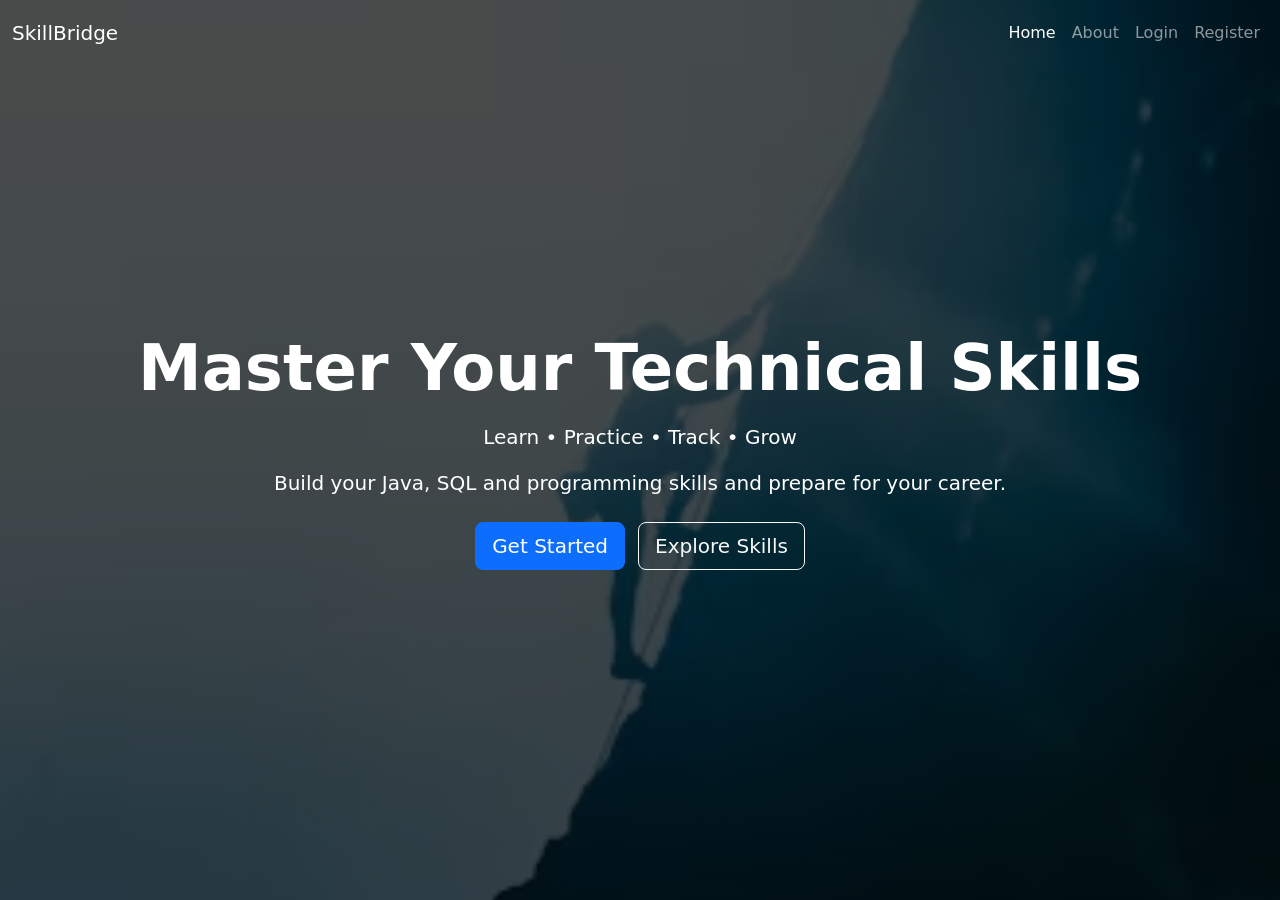
<file: SkillBridge/src/main/webapp/index.html>
<!DOCTYPE html>
<html>
<head>

    <meta charset="UTF-8">

    <meta name="viewport" content="width=device-width, initial-scale=1">

    <title>SkillBridge</title>

    <!-- Bootstrap 5 CSS -->
    <link href="https://cdn.jsdelivr.net/npm/bootstrap@5.3.3/dist/css/bootstrap.min.css"
          rel="stylesheet">
          
          <style>

.hero-section {
    min-height: 100vh;

    background-image:
        linear-gradient(rgba(0, 0, 0, 0.65),
                        rgba(0, 0, 0, 0.65)),
        url("images/hero2.avif");

    background-size: cover;
    background-position: center;

    display: flex;
    align-items: center;
    justify-content: center;
}
.hero-section .container {
    animation: heroFade 1.2s ease;
}

@keyframes heroFade {

    from {
        opacity: 0;
        transform: translateY(30px);
    }

    to {
        opacity: 1;
        transform: translateY(0);
    }

}

.navbar-overlay {
    position: absolute;
    top: 0;
    left: 0;
    width: 100%;
    z-index: 10;

    background: transparent;
}

.navbar-nav .nav-link {
    position: relative;
    margin: 0 10px;
    transition: color 0.3s ease;
}

/* Blue underline */
.navbar-nav .nav-link::after {
    content: "";
    position: absolute;

    left: 50%;
    bottom: 0;

    width: 0;
    height: 2px;

    background-color: #0d6efd;

    transition: all 0.3s ease;

    transform: translateX(-50%);
}

/* When mouse is over the link */
.navbar-nav .nav-link:hover::after {
    width: 100%;
}

/* Link color on hover */
.navbar-nav .nav-link:hover {
    color: #0d6efd;
}

.btn {
    transition: transform 0.3s ease;
}

.btn:hover {
    transform: scale(1.08);
}
@media (max-width: 991px) {

    .navbar-collapse {
        position: absolute;
        top: 60px;
        right: 15px;

        width: 180px;

        background: rgba(0, 110, 120, 0.8);

        padding: 15px;

        border-radius: 10px;

        box-shadow: 0 5px 15px rgba(0, 0, 0, 0.4);
    }

    .navbar-nav {
        text-align: right;
    }

    .navbar-nav .nav-link {
        margin: 5px 0;
    }

}

    .navbar-nav {
        text-align: right;
    }

    .navbar-nav .nav-link {
        margin: 5px 0;
    }



</style>

</head>

<body>

    <!-- Navbar -->
<nav class="navbar navbar-expand-lg navbar-dark navbar-overlay">

        <div class="container-fluid">

            <a class="navbar-brand" href="index.html">
                SkillBridge
            </a>

            <button class="navbar-toggler"
                    type="button"
                    data-bs-toggle="collapse"
                    data-bs-target="#navbarMenu">

                <span class="navbar-toggler-icon"></span>

            </button>

            <div class="collapse navbar-collapse" id="navbarMenu">

                <ul class="navbar-nav ms-auto">

                    <li class="nav-item">
                        <a class="nav-link active" href="index.html">Home</a>
                    </li>

                    <li class="nav-item">
                        <a class="nav-link" href="#">About</a>
                    </li>

                    <li class="nav-item">
                        <a class="nav-link" href="login.html">Login</a>
                    </li>

                    <li class="nav-item">
                        <a class="nav-link" href="register.html">Register</a>
                    </li>

                </ul>

            </div>

        </div>

    </nav>


    <!-- Welcome Section -->
    <!-- Hero Section -->

<!-- Hero Section -->

<section class="hero-section">

    <div class="container text-center text-white">

        <h1 class="display-3 fw-bold">
            Master Your Technical Skills
        </h1>

        <p class="lead mt-3">
            Learn • Practice • Track • Grow
        </p>

        <p class="fs-5">
            Build your Java, SQL and programming skills
            and prepare for your career.
        </p>

        <div class="mt-4">

            <a href="register.html" class="btn btn-primary btn-lg me-2">
                Get Started
            </a>

            <a href="#skills" class="btn btn-outline-light btn-lg">
                Explore Skills
            </a>

        </div>

    </div>

</section>

    <!-- Bootstrap 5 JavaScript -->
    <script src="https://cdn.jsdelivr.net/npm/bootstrap@5.3.3/dist/js/bootstrap.bundle.min.js">
    </script>

</body>
</html>
</file>
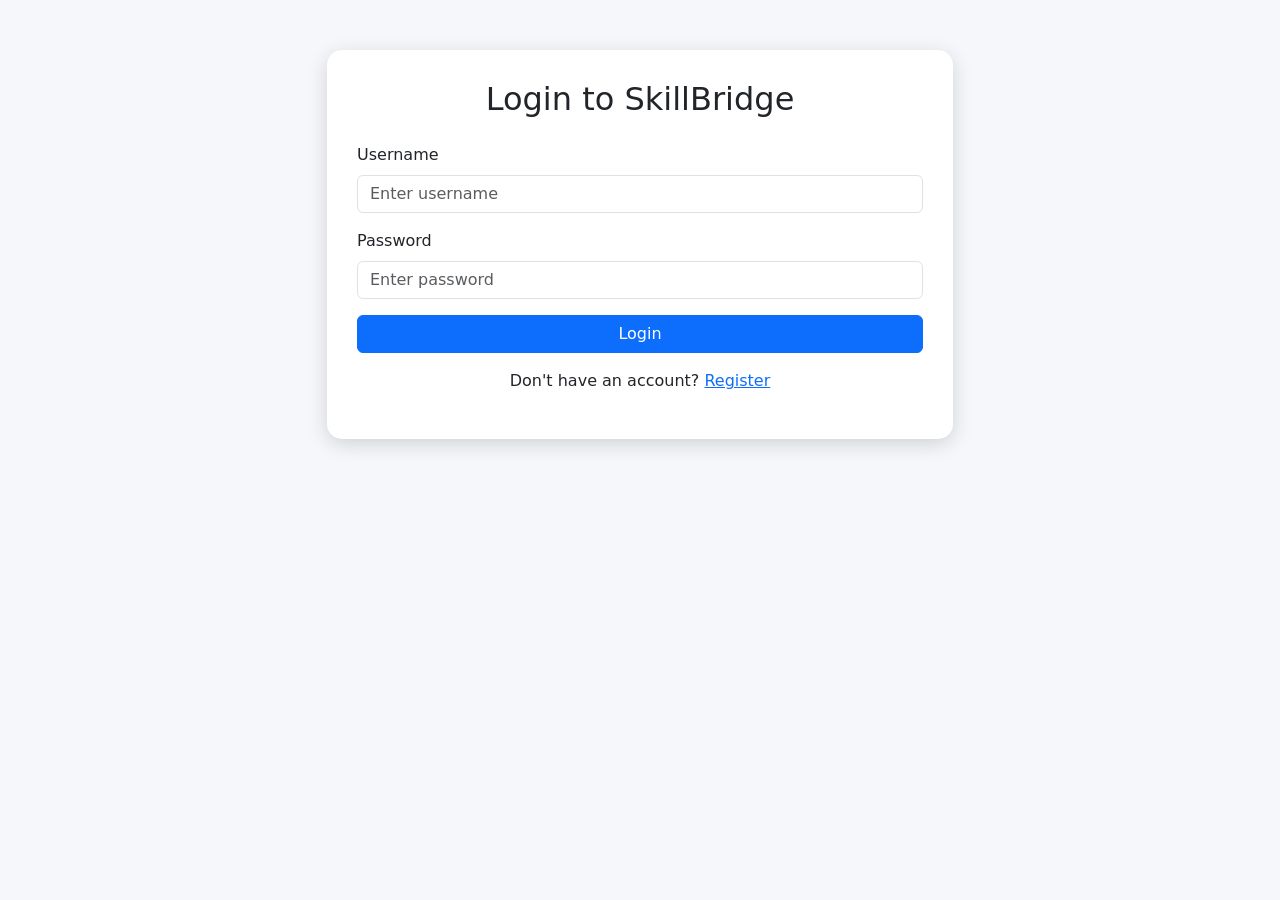
<file: SkillBridge/src/main/webapp/login.html>
<!DOCTYPE html>
<html>

<head>

    <meta charset="UTF-8">

    <meta name="viewport"
          content="width=device-width, initial-scale=1">

    <title>SkillBridge - Login</title>

    <!-- Bootstrap 5 -->
    <link href="https://cdn.jsdelivr.net/npm/bootstrap@5.3.3/dist/css/bootstrap.min.css"
          rel="stylesheet">

    <style>

        body {
            background: #f5f7fa;
        }

        .login-container {
            max-width: 650px;
            margin: 50px auto;
        }

        .login-card {
            padding: 30px;
            border-radius: 15px;
            box-shadow: 0 5px 20px rgba(0,0,0,0.15);
            background: white;
        }

        .login-card h2 {
            text-align: center;
            margin-bottom: 25px;
        }

        .btn-login {
            width: 100%;
            transition: transform 0.3s ease;
        }

        .btn-login:hover {
            transform: scale(1.03);
        }

    </style>

</head>

<body>

    <!-- Login Container -->

    <div class="container login-container">

        <div class="login-card">

            <h2>Login to SkillBridge</h2>

            <form name="LoginPage"
                  action="LoginServlet"
                  method="post">

                <!-- Username -->

                <div class="mb-3">

                    <label for="username"
                           class="form-label">

                        Username

                    </label>

                    <input type="text"
                           class="form-control"
                           id="username"
                           name="username"
                           placeholder="Enter username"
                           required>

                </div>


                <!-- Password -->

                <div class="mb-3">

                    <label for="password"
                           class="form-label">

                        Password

                    </label>

                    <input type="password"
                           class="form-control"
                           id="password"
                           name="password"
                           placeholder="Enter password"
                           required>

                </div>


                <!-- Login Button -->

                <button type="submit"
                        class="btn btn-primary btn-login">

                    Login

                </button>


                <!-- Register Link -->

                <p class="text-center mt-3">

                    Don't have an account?

                    <a href="register.html">
                        Register
                    </a>

                </p>

            </form>

        </div>

    </div>

</body>

</html>
</file>
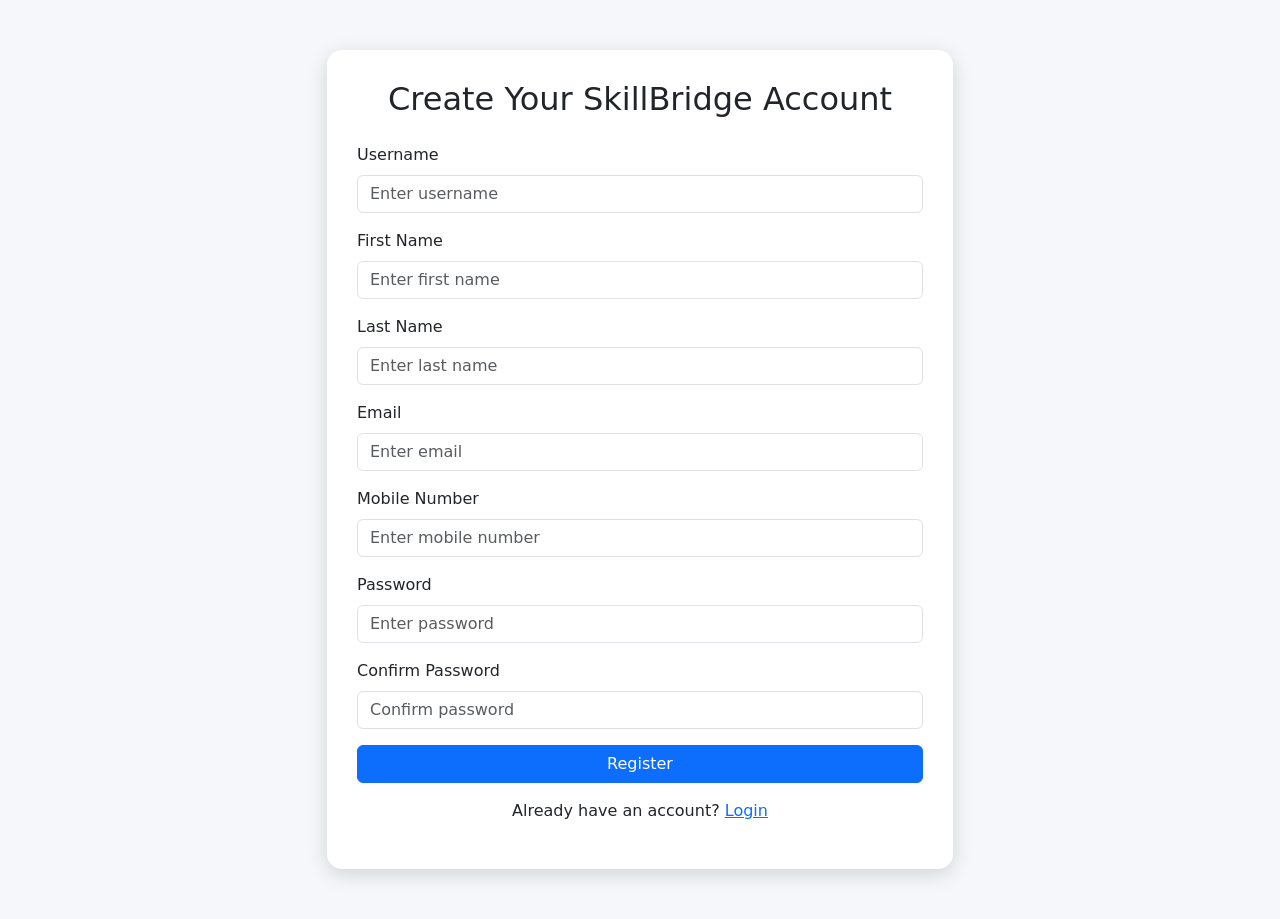
<file: SkillBridge/src/main/webapp/register.html>
<!DOCTYPE html>
<html>

<head>

    <meta charset="UTF-8">

    <meta name="viewport"
          content="width=device-width, initial-scale=1">

    <title>SkillBridge - Register</title>

    <!-- Bootstrap 5 -->
    <link href="https://cdn.jsdelivr.net/npm/bootstrap@5.3.3/dist/css/bootstrap.min.css"
          rel="stylesheet">

    <style>

        body {
            background: #f5f7fa;
        }

        .register-container {
            max-width: 650px;
            margin: 50px auto;
        }

        .register-card {
            padding: 30px;
            border-radius: 15px;
            box-shadow: 0 5px 20px rgba(0,0,0,0.15);
            background: white;
        }

        .register-card h2 {
            text-align: center;
            margin-bottom: 25px;
        }

        .btn-register {
            width: 100%;
            transition: transform 0.3s ease;
        }

        .btn-register:hover {
            transform: scale(1.03);
        }

    </style>

</head>

<body>

    <!-- Registration Container -->

    <div class="container register-container">

        <div class="register-card">

            <h2>Create Your SkillBridge Account</h2>

            <form name="Regisration page" action="RegisterServlet" method="post">

                <!-- Username -->

                <div class="mb-3">

                    <label for="username" class="form-label">
                        Username
                    </label>

                    <input type="text"
                           class="form-control"
                           id="username"
                           name="username"
                           placeholder="Enter username" required>

                </div>


                <!-- First Name -->

                <div class="mb-3">

                    <label for="fname" class="form-label">
                        First Name
                    </label>

                    <input type="text"
                           class="form-control"
                           id="fname"
                           name="fname"
                           placeholder="Enter first name" required>

                </div>


                <!-- Last Name -->

                <div class="mb-3">

                    <label for="lname" class="form-label">
                        Last Name
                    </label>

                    <input type="text"
                           class="form-control"
                           id="lname"
                           name="lname"
                           placeholder="Enter last name" >

                </div>


                <!-- Email -->

                <div class="mb-3">

                    <label for="email" class="form-label">
                        Email
                    </label>

                    <input type="email"
                           class="form-control"
                           id="email"
                           name="email"
                           placeholder="Enter email" required>

                </div>

			<!-- Mobile Number -->

<div class="mb-3">

    <label for="mobile" class="form-label">
        Mobile Number
    </label>

    <input type="tel"
           class="form-control"
           id="mobile"
           name="mobile"
           placeholder="Enter mobile number"
           maxlength="10">

</div>

                <!-- Password -->

                <div class="mb-3">

                    <label for="password" class="form-label">
                        Password
                    </label>

                    <input type="password"
                           class="form-control"
                           id="password"
                           name="password"
                           placeholder="Enter password" required>

                </div>


                <!-- Confirm Password -->

                <div class="mb-3">

                    <label for="confirmPassword" class="form-label">
                        Confirm Password
                    </label>

                    <input type="password"
                           class="form-control"
                           id="confirmPassword"
                           name="confirmPassword"
                           placeholder="Confirm password" required>

                </div>


                <!-- Register Button -->

                <button type="submit"
                        class="btn btn-primary btn-register">

                    Register

                </button>


                <!-- Login Link -->

                <p class="text-center mt-3">

                    Already have an account?

                    <a href="login.html">
                        Login
                    </a>

                </p>

            </form>

        </div>

    </div>

</body>

</html>
</file>
